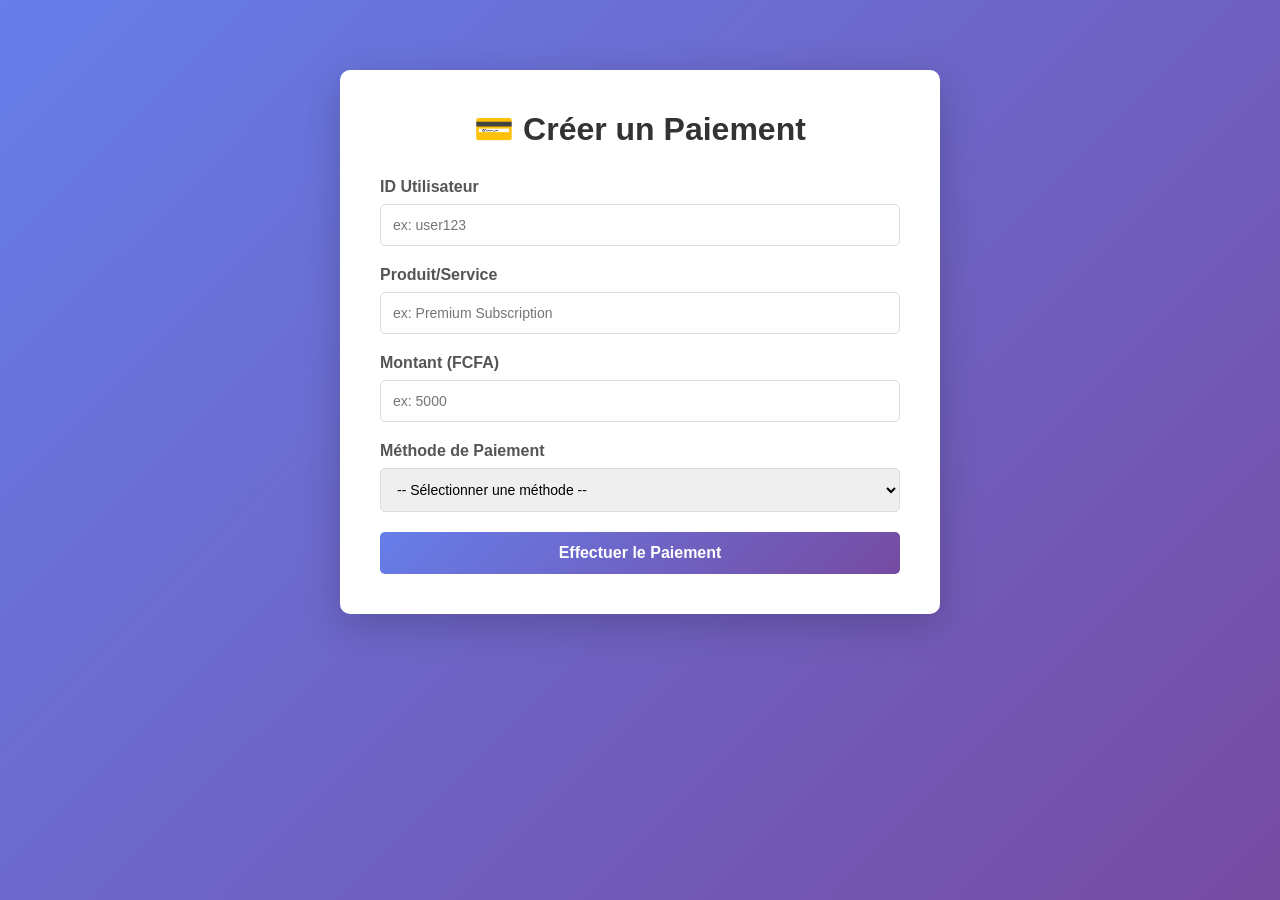
<file: backend/index.html>
<!DOCTYPE html>
<html lang="fr">
<head>
    <meta charset="UTF-8">
    <meta name="viewport" content="width=device-width, initial-scale=1.0">
    <title>Système de Paiement</title>
    <style>
        * {
            margin: 0;
            padding: 0;
            box-sizing: border-box;
        }
        body {
            font-family: 'Segoe UI', Tahoma, Geneva, Verdana, sans-serif;
            background: linear-gradient(135deg, #667eea 0%, #764ba2 100%);
            min-height: 100vh;
            padding: 20px;
        }
        .container {
            max-width: 600px;
            margin: 50px auto;
            background: white;
            border-radius: 10px;
            box-shadow: 0 10px 40px rgba(0, 0, 0, 0.2);
            padding: 40px;
        }
        h1 {
            color: #333;
            margin-bottom: 30px;
            text-align: center;
        }
        .form-group {
            margin-bottom: 20px;
        }
        label {
            display: block;
            margin-bottom: 8px;
            color: #555;
            font-weight: 600;
        }
        input, select {
            width: 100%;
            padding: 12px;
            border: 1px solid #ddd;
            border-radius: 5px;
            font-size: 14px;
            transition: border-color 0.3s;
        }
        input:focus, select:focus {
            outline: none;
            border-color: #667eea;
            box-shadow: 0 0 0 3px rgba(102, 126, 234, 0.1);
        }
        button {
            width: 100%;
            padding: 12px;
            background: linear-gradient(135deg, #667eea 0%, #764ba2 100%);
            color: white;
            border: none;
            border-radius: 5px;
            font-size: 16px;
            font-weight: 600;
            cursor: pointer;
            transition: transform 0.2s, box-shadow 0.2s;
        }
        button:hover {
            transform: translateY(-2px);
            box-shadow: 0 5px 20px rgba(102, 126, 234, 0.4);
        }
        button:active {
            transform: translateY(0);
        }
        .message {
            margin-top: 20px;
            padding: 15px;
            border-radius: 5px;
            text-align: center;
            display: none;
        }
        .message.success {
            background: #d4edda;
            color: #155724;
            border: 1px solid #c3e6cb;
            display: block;
        }
        .message.error {
            background: #f8d7da;
            color: #721c24;
            border: 1px solid #f5c6cb;
            display: block;
        }
        .loading {
            display: none;
            text-align: center;
            color: #667eea;
        }
        .spinner {
            border: 3px solid #f3f3f3;
            border-top: 3px solid #667eea;
            border-radius: 50%;
            width: 20px;
            height: 20px;
            animation: spin 1s linear infinite;
            display: inline-block;
            margin-right: 10px;
        }
        @keyframes spin {
            0% { transform: rotate(0deg); }
            100% { transform: rotate(360deg); }
        }
    </style>
</head>
<body>
    <div class="container">
        <h1>💳 Créer un Paiement</h1>
        <form id="paymentForm">
            <div class="form-group">
                <label for="user_id">ID Utilisateur</label>
                <input type="text" id="user_id" name="user_id" required placeholder="ex: user123">
            </div>
            <div class="form-group">
                <label for="item_name">Produit/Service</label>
                <input type="text" id="item_name" name="item_name" required placeholder="ex: Premium Subscription">
            </div>
            <div class="form-group">
                <label for="amount">Montant (FCFA)</label>
                <input type="number" id="amount" name="amount" required min="100" placeholder="ex: 5000">
            </div>
            <div class="form-group">
                <label for="method">Méthode de Paiement</label>
                <select id="method" name="method" required>
                    <option value="">-- Sélectionner une méthode --</option>
                    <option value="wave">Wave</option>
                    <option value="orange">Orange Money</option>
                    <option value="paytech">PayTech</option>
                </select>
            </div>
            <div class="loading" id="loading">
                <div class="spinner"></div>
                <span>Traitement en cours...</span>
            </div>
            <button type="submit">Effectuer le Paiement</button>
            <div class="message" id="message"></div>
        </form>
    </div>
    <script>
        const form = document.getElementById('paymentForm');
        const messageDiv = document.getElementById('message');
        const loadingDiv = document.getElementById('loading');

        form.addEventListener('submit', async (e) => {
            e.preventDefault();
            messageDiv.style.display = 'none';
            loadingDiv.style.display = 'block';

            const formData = {
                user_id: document.getElementById('user_id').value,
                item_name: document.getElementById('item_name').value,
                amount: document.getElementById('amount').value,
                method: document.getElementById('method').value,
                success_url: `${window.location.origin}/success.html`,
                cancel_url: `${window.location.origin}/cancel.html`
            };

            try {
                const response = await fetch('http://localhost:5000/create_payment', {
                    method: 'POST',
                    headers: {
                        'Content-Type': 'application/json'
                    },
                    body: JSON.stringify(formData)
                });

                const data = await response.json();
                loadingDiv.style.display = 'none';

                if (data.success || data.redirect_url) {
                    messageDiv.className = 'message success';
                    messageDiv.textContent = '✓ Paiement créé avec succès! Redirection...';
                    messageDiv.style.display = 'block';
                    setTimeout(() => {
                        window.location.href = data.redirect_url || data.payment_url || '/success.html';
                    }, 2000);
                } else {
                    throw new Error(data.message || 'Erreur lors de la création du paiement');
                }
            } catch (error) {
                loadingDiv.style.display = 'none';
                messageDiv.className = 'message error';
                messageDiv.textContent = `✕ Erreur: ${error.message}`;
                messageDiv.style.display = 'block';
            }
        });
    </script>
</body>
</html>
</file>
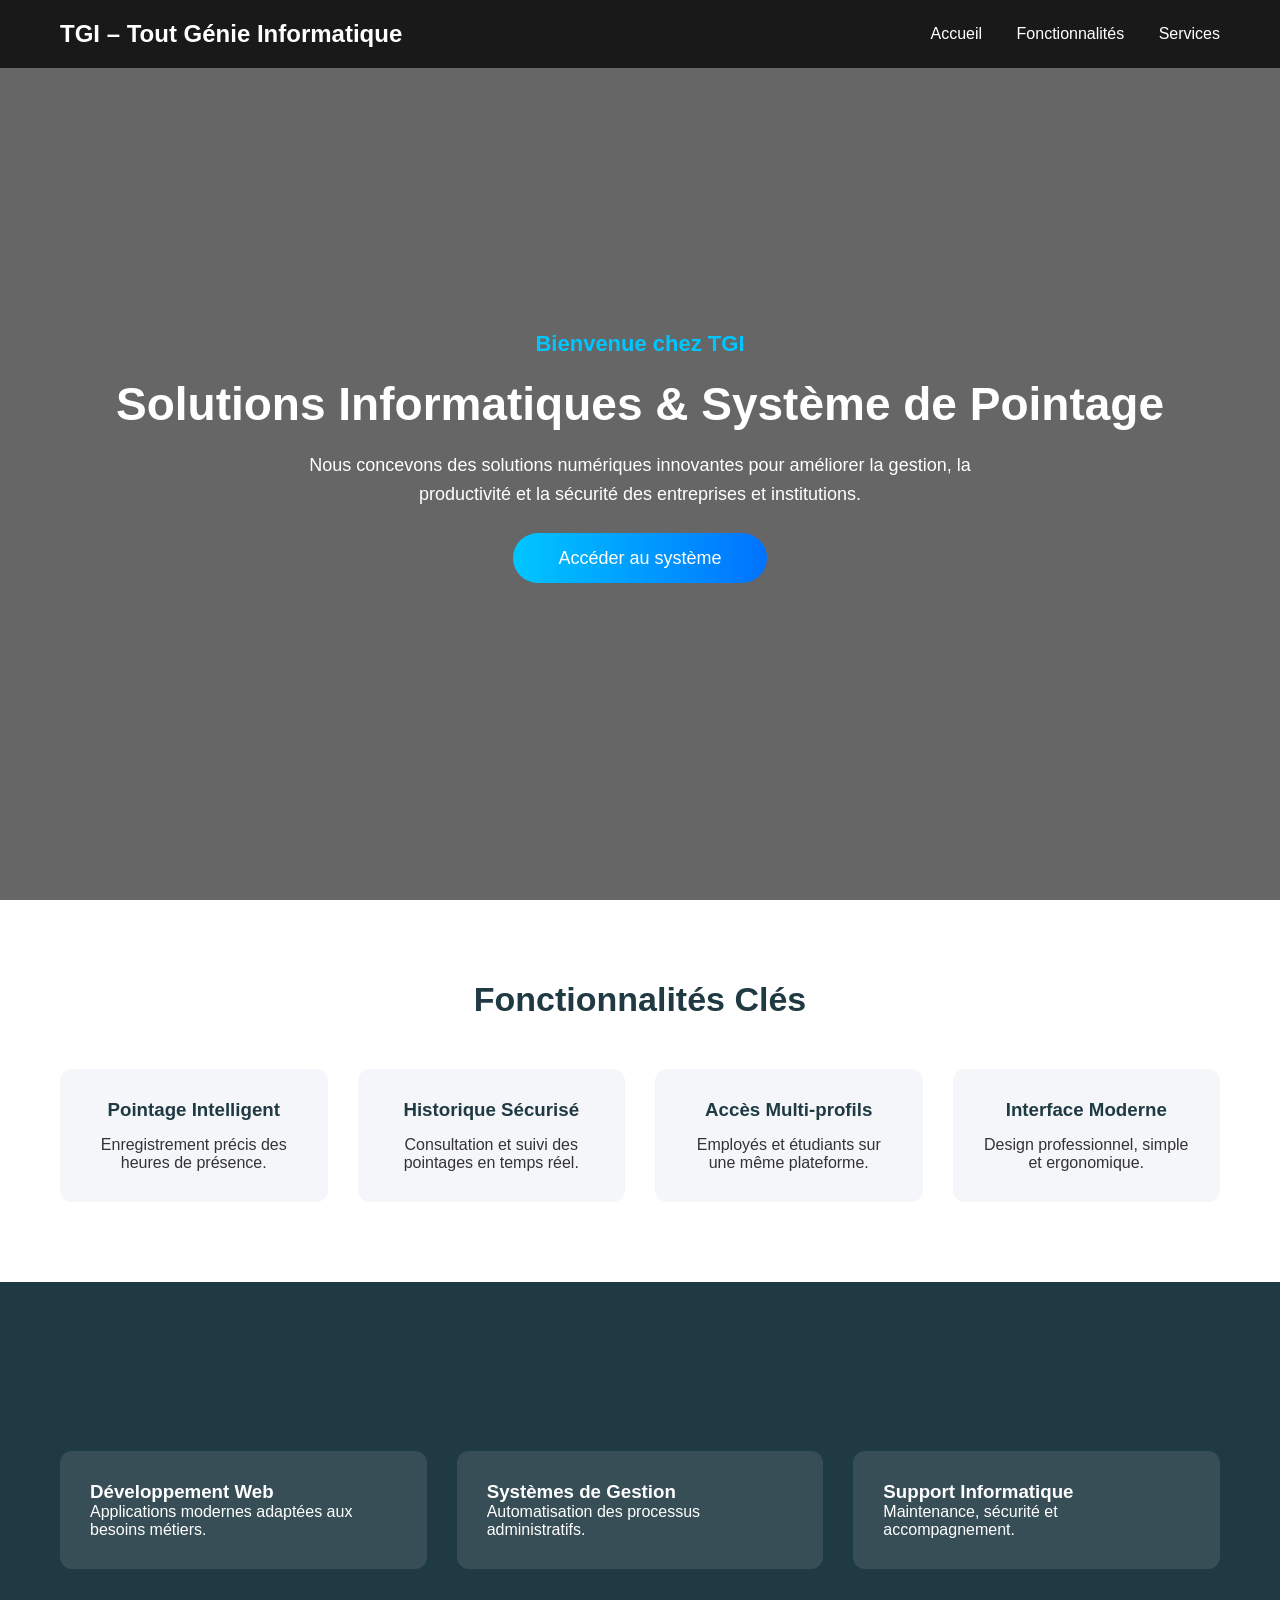
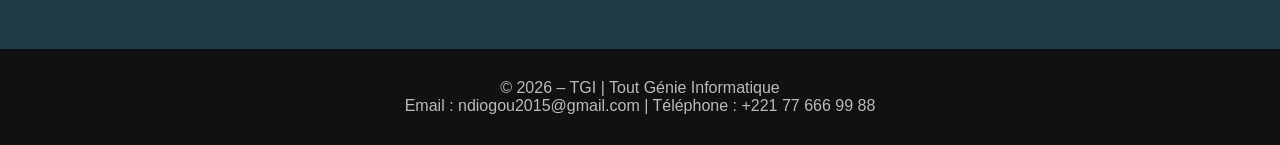
<file: src/index.html>
<!DOCTYPE html>
<html lang="fr">
<head>
<meta charset="UTF-8">
<title>TGI | Tout Génie Informatique</title>

<style>
* {
    margin: 0;
    padding: 0;
    box-sizing: border-box;
}

body {
    font-family: "Segoe UI", Arial, sans-serif;
    color: #333;
}

/* ===== HEADER ===== */
header {
    position: fixed;
    width: 100%;
    top: 0;
    left: 0;
    padding: 20px 60px;
    background: rgba(0,0,0,0.75);
    display: flex;
    justify-content: space-between;
    align-items: center;
    z-index: 100;
}

.logo {
    font-size: 24px;
    font-weight: bold;
    color: #fff;
}

nav a {
    color: #fff;
    margin-left: 30px;
    text-decoration: none;
    font-size: 16px;
}

/* ===== HERO ===== */
.hero {
    height: 100vh;
    background:
        linear-gradient(rgba(0,0,0,0.6), rgba(0,0,0,0.6)),
        url("https://images.unsplash.com/photo-1519389950473-47ba0277781c");
    background-size: cover;
    background-position: center;
    display: flex;
    align-items: center;
    justify-content: center;
    text-align: center;
    padding: 20px;
    color: #fff;
}

.hero-content h2 {
    font-size: 22px;
    color: #00c6ff;
}

.hero-content h1 {
    font-size: 46px;
    margin: 20px 0;
}

.hero-content p {
    font-size: 18px;
    max-width: 750px;
    margin: 0 auto 40px;
    line-height: 1.6;
}

.hero-content a {
    padding: 15px 45px;
    background: linear-gradient(90deg, #00c6ff, #0072ff);
    color: #fff;
    text-decoration: none;
    font-size: 18px;
    border-radius: 30px;
}

/* ===== SECTIONS ===== */
section {
    padding: 80px 60px;
}

.section-title {
    text-align: center;
    margin-bottom: 50px;
}

.section-title h2 {
    font-size: 34px;
    color: #203a43;
}

/* ===== FEATURES ===== */
.features {
    display: grid;
    grid-template-columns: repeat(auto-fit, minmax(250px,1fr));
    gap: 30px;
}

.feature-box {
    background: #f4f6f9;
    padding: 30px;
    border-radius: 12px;
    text-align: center;
}

.feature-box h3 {
    margin-bottom: 15px;
    color: #203a43;
}

/* ===== SERVICES ===== */
.services {
    background: #203a43;
    color: white;
}

.services-grid {
    display: grid;
    grid-template-columns: repeat(auto-fit, minmax(250px,1fr));
    gap: 30px;
}

.service-box {
    background: rgba(255,255,255,0.1);
    padding: 30px;
    border-radius: 12px;
}

/* ===== FOOTER ===== */
footer {
    background: #111;
    color: #bbb;
    padding: 30px;
    text-align: center;
}
</style>
</head>

<body>

<header>
    <div class="logo">TGI – Tout Génie Informatique</div>
    <nav>
        <a href="#">Accueil</a>
        <a href="#features">Fonctionnalités</a>
        <a href="#services">Services</a>
   
    </nav>
</header>

<!-- HERO -->
<section class="hero">
    <div class="hero-content">
        <h2>Bienvenue chez TGI</h2>
        <h1>Solutions Informatiques & Système de Pointage</h1>
        <p>
            Nous concevons des solutions numériques innovantes
            pour améliorer la gestion, la productivité et la sécurité
            des entreprises et institutions.
        </p>
        <a href="login.html">Accéder au système</a>
    </div>
</section>

<!-- FONCTIONNALITES -->
<section id="features">
    <div class="section-title">
        <h2>Fonctionnalités Clés</h2>
    </div>

    <div class="features">
        <div class="feature-box">
            <h3>Pointage Intelligent</h3>
            <p>Enregistrement précis des heures de présence.</p>
        </div>
        <div class="feature-box">
            <h3>Historique Sécurisé</h3>
            <p>Consultation et suivi des pointages en temps réel.</p>
        </div>
        <div class="feature-box">
            <h3>Accès Multi-profils</h3>
            <p>Employés et étudiants sur une même plateforme.</p>
        </div>
        <div class="feature-box">
            <h3>Interface Moderne</h3>
            <p>Design professionnel, simple et ergonomique.</p>
        </div>
    </div>
</section>

<!-- SERVICES -->
<section id="services" class="services">
    <div class="section-title">
        <h2>Nos Services</h2>
    </div>

    <div class="services-grid">
        <div class="service-box">
            <h3>Développement Web</h3>
            <p>Applications modernes adaptées aux besoins métiers.</p>
        </div>
        <div class="service-box">
            <h3>Systèmes de Gestion</h3>
            <p>Automatisation des processus administratifs.</p>
        </div>
        <div class="service-box">
            <h3>Support Informatique</h3>
            <p>Maintenance, sécurité et accompagnement.</p>
        </div>
    </div>
</section>

<!-- FOOTER -->
<footer id="contact">
    <p>
        © 2026 – TGI | Tout Génie Informatique<br>
        Email : ndiogou2015@gmail.com | Téléphone : +221 77 666 99 88
    </p>
</footer>

</body>
</html>
</file>
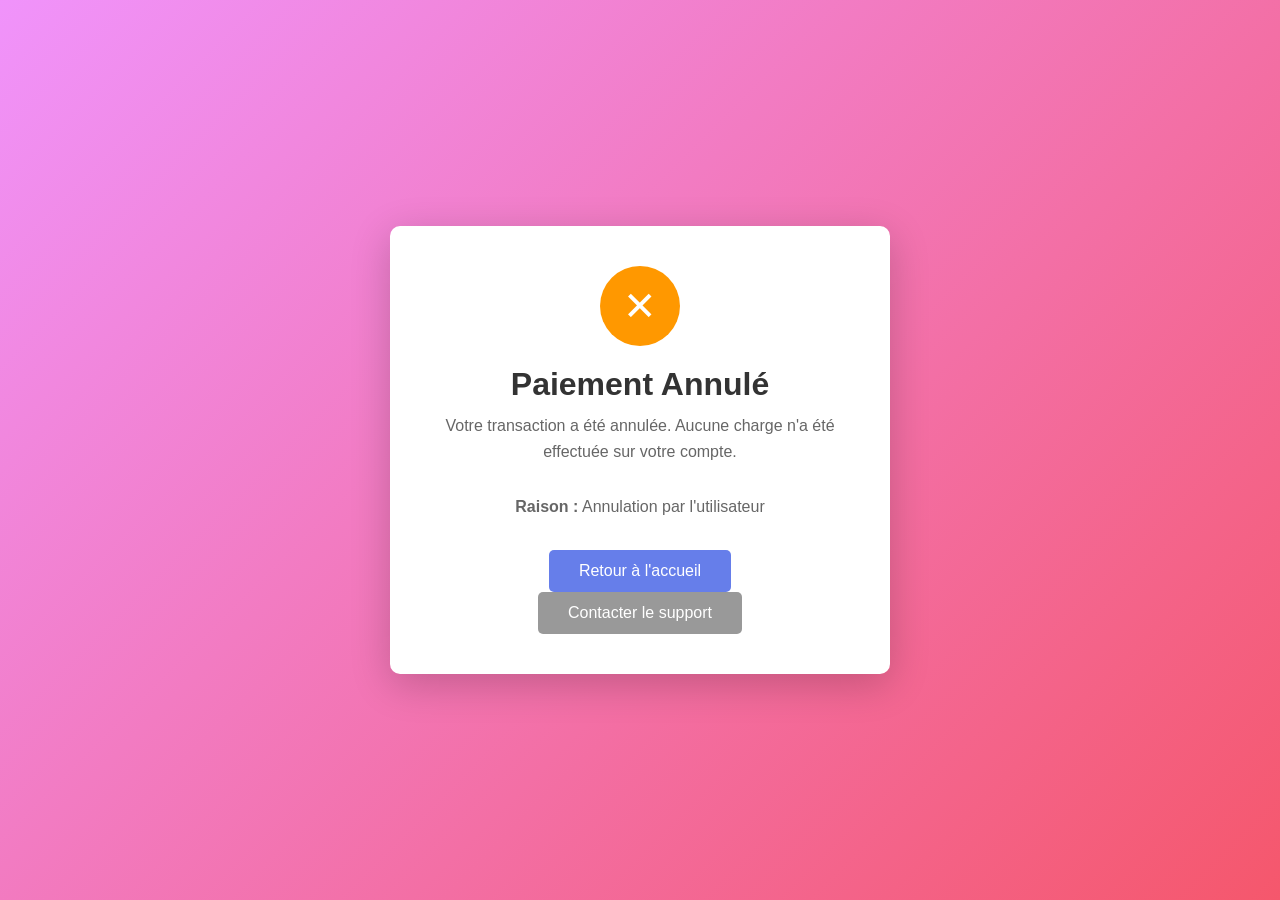
<file: backend/cancel.html>
<!DOCTYPE html>
<html lang="fr">
<head>
    <meta charset="UTF-8">
    <meta name="viewport" content="width=device-width, initial-scale=1.0">
    <title>Paiement Annulé</title>
    <style>
        * {
            margin: 0;
            padding: 0;
            box-sizing: border-box;
        }
        body {
            font-family: 'Segoe UI', Tahoma, Geneva, Verdana, sans-serif;
            background: linear-gradient(135deg, #f093fb 0%, #f5576c 100%);
            min-height: 100vh;
            display: flex;
            align-items: center;
            justify-content: center;
        }
        .container {
            background: white;
            border-radius: 10px;
            box-shadow: 0 10px 40px rgba(0, 0, 0, 0.2);
            padding: 40px;
            text-align: center;
            max-width: 500px;
        }
        .cancel-icon {
            width: 80px;
            height: 80px;
            background: #ff9800;
            border-radius: 50%;
            margin: 0 auto 20px;
            display: flex;
            align-items: center;
            justify-content: center;
            font-size: 40px;
            color: white;
        }
        h1 {
            color: #333;
            margin-bottom: 10px;
        }
        p {
            color: #666;
            margin-bottom: 30px;
            line-height: 1.6;
        }
        .button {
            background: #667eea;
            color: white;
            border: none;
            padding: 12px 30px;
            border-radius: 5px;
            font-size: 16px;
            cursor: pointer;
            text-decoration: none;
            display: inline-block;
            transition: background 0.3s;
            margin: 0 10px;
        }
        .button:hover {
            background: #764ba2;
        }
        .button-secondary {
            background: #999;
        }
        .button-secondary:hover {
            background: #666;
        }
    </style>
</head>
<body>
    <div class="container">
        <div class="cancel-icon">✕</div>
        <h1>Paiement Annulé</h1>
        <p>Votre transaction a été annulée. Aucune charge n'a été effectuée sur votre compte.</p>
        <p><strong>Raison :</strong> <span id="reason">Annulation par l'utilisateur</span></p>
        <div>
            <a href="/" class="button">Retour à l'accueil</a>
            <a href="/support.html" class="button button-secondary">Contacter le support</a>
        </div>
    </div>
    <script>
        // Récupérer la raison depuis l'URL si disponible
        const params = new URLSearchParams(window.location.search);
        const reason = params.get('reason') || "Annulation par l'utilisateur";
        document.getElementById('reason').textContent = reason;
    </script>
</body>
</html>
</file>
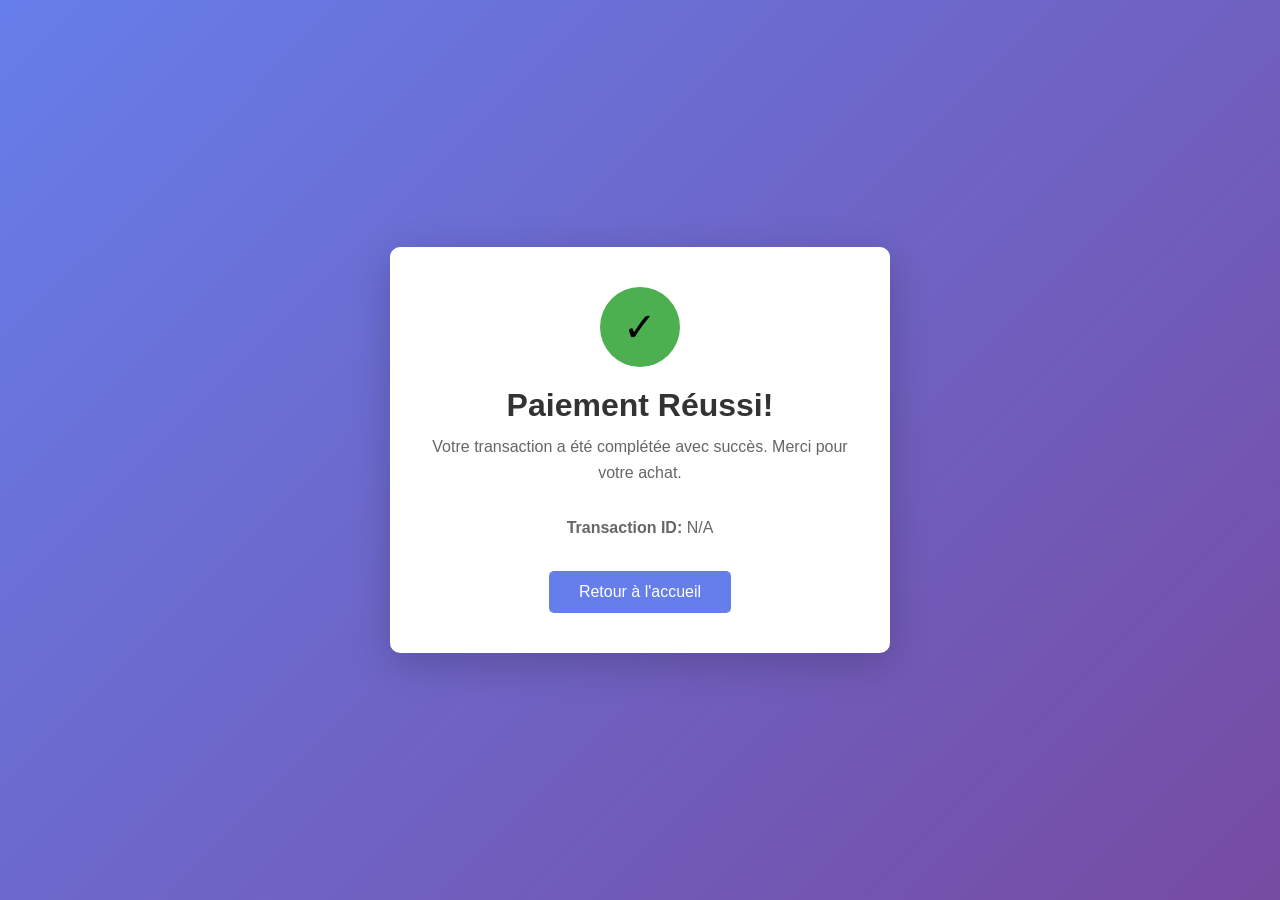
<file: backend/success.html>
<!DOCTYPE html>
<html lang="fr">
<head>
    <meta charset="UTF-8">
    <meta name="viewport" content="width=device-width, initial-scale=1.0">
    <title>Paiement Réussi</title>
    <style>
        * {
            margin: 0;
            padding: 0;
            box-sizing: border-box;
        }
        body {
            font-family: 'Segoe UI', Tahoma, Geneva, Verdana, sans-serif;
            background: linear-gradient(135deg, #667eea 0%, #764ba2 100%);
            min-height: 100vh;
            display: flex;
            align-items: center;
            justify-content: center;
        }
        .container {
            background: white;
            border-radius: 10px;
            box-shadow: 0 10px 40px rgba(0, 0, 0, 0.2);
            padding: 40px;
            text-align: center;
            max-width: 500px;
        }
        .success-icon {
            width: 80px;
            height: 80px;
            background: #4caf50;
            border-radius: 50%;
            margin: 0 auto 20px;
            display: flex;
            align-items: center;
            justify-content: center;
            font-size: 40px;
        }
        h1 {
            color: #333;
            margin-bottom: 10px;
        }
        p {
            color: #666;
            margin-bottom: 30px;
            line-height: 1.6;
        }
        .button {
            background: #667eea;
            color: white;
            border: none;
            padding: 12px 30px;
            border-radius: 5px;
            font-size: 16px;
            cursor: pointer;
            text-decoration: none;
            display: inline-block;
            transition: background 0.3s;
        }
        .button:hover {
            background: #764ba2;
        }
    </style>
</head>
<body>
    <div class="container">
        <div class="success-icon">✓</div>
        <h1>Paiement Réussi!</h1>
        <p>Votre transaction a été complétée avec succès. Merci pour votre achat.</p>
        <p><strong>Transaction ID:</strong> <span id="transaction-id">-</span></p>
        <a href="/" class="button">Retour à l'accueil</a>
    </div>
    <script>
        // Récupérer l'ID de transaction depuis l'URL
        const params = new URLSearchParams(window.location.search);
        const txnId = params.get('txn_id') || 'N/A';
        document.getElementById('transaction-id').textContent = txnId;
    </script>
</body>
</html>
</file>
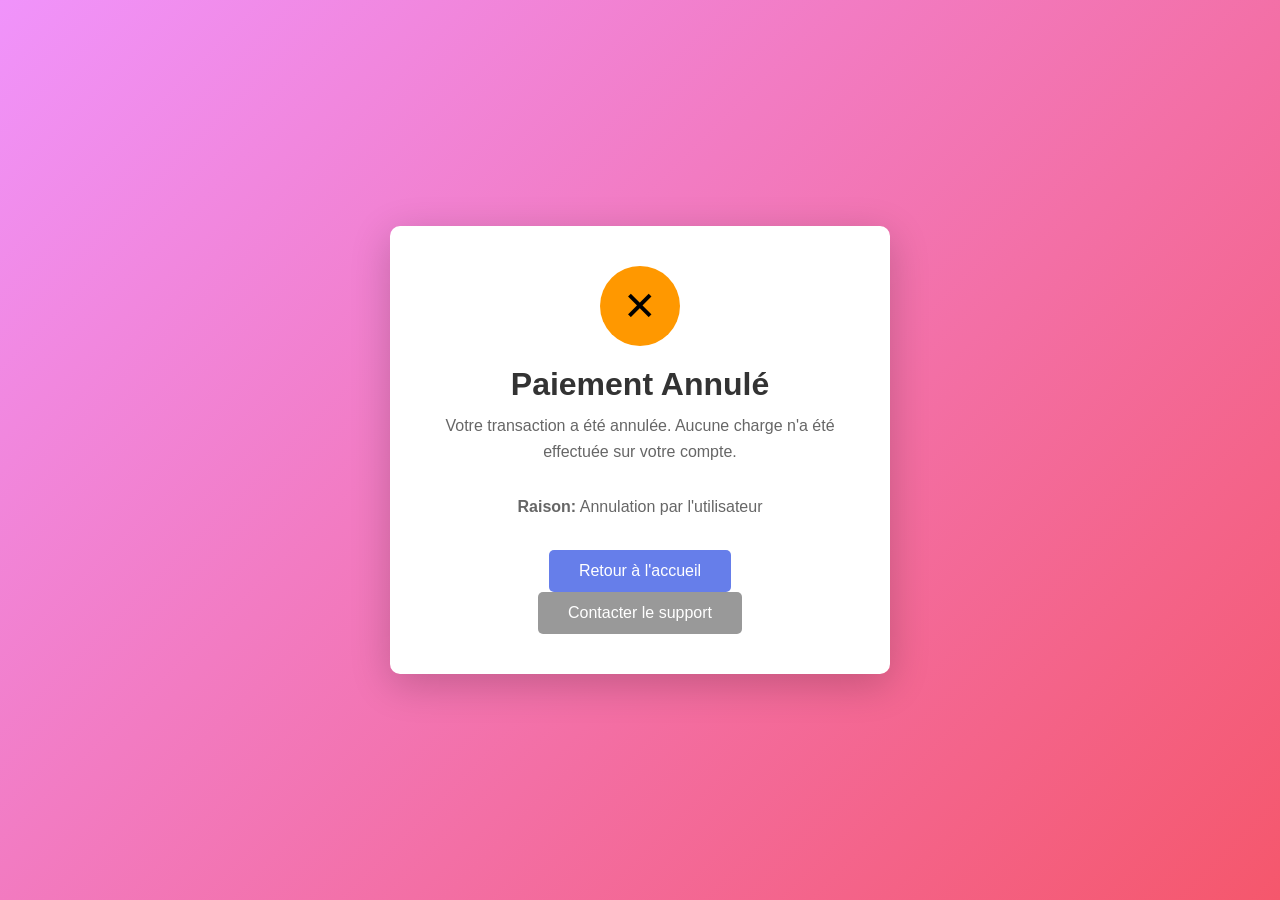
<file: payment/cancel.html>
<!DOCTYPE html>
<html lang="fr">
<head>
    <meta charset="UTF-8">
    <meta name="viewport" content="width=device-width, initial-scale=1.0">
    <title>Paiement Annulé</title>
    <style>
        * {
            margin: 0;
            padding: 0;
            box-sizing: border-box;
        }
        body {
            font-family: 'Segoe UI', Tahoma, Geneva, Verdana, sans-serif;
            background: linear-gradient(135deg, #f093fb 0%, #f5576c 100%);
            min-height: 100vh;
            display: flex;
            align-items: center;
            justify-content: center;
        }
        .container {
            background: white;
            border-radius: 10px;
            box-shadow: 0 10px 40px rgba(0, 0, 0, 0.2);
            padding: 40px;
            text-align: center;
            max-width: 500px;
        }
        .cancel-icon {
            width: 80px;
            height: 80px;
            background: #ff9800;
            border-radius: 50%;
            margin: 0 auto 20px;
            display: flex;
            align-items: center;
            justify-content: center;
            font-size: 40px;
        }
        h1 {
            color: #333;
            margin-bottom: 10px;
        }
        p {
            color: #666;
            margin-bottom: 30px;
            line-height: 1.6;
        }
        .button {
            background: #667eea;
            color: white;
            border: none;
            padding: 12px 30px;
            border-radius: 5px;
            font-size: 16px;
            cursor: pointer;
            text-decoration: none;
            display: inline-block;
            transition: background 0.3s;
            margin: 0 10px;
        }
        .button:hover {
            background: #764ba2;
        }
        .button-secondary {
            background: #999;
        }
        .button-secondary:hover {
            background: #666;
        }
    </style>
</head>
<body>
    <div class="container">
        <div class="cancel-icon">✕</div>
        <h1>Paiement Annulé</h1>
        <p>Votre transaction a été annulée. Aucune charge n'a été effectuée sur votre compte.</p>
        <p><strong>Raison:</strong> <span id="reason">Annulation par l'utilisateur</span></p>
        <div>
            <a href="/" class="button">Retour à l'accueil</a>
            <a href="/" class="button button-secondary">Contacter le support</a>
        </div>
    </div>
    <script>
        // Récupérer la raison depuis l'URL si disponible
        const params = new URLSearchParams(window.location.search);
        const reason = params.get('reason') || 'Annulation par l\'utilisateur';
        document.getElementById('reason').textContent = reason;
    </script>
</body>
</html>
</file>
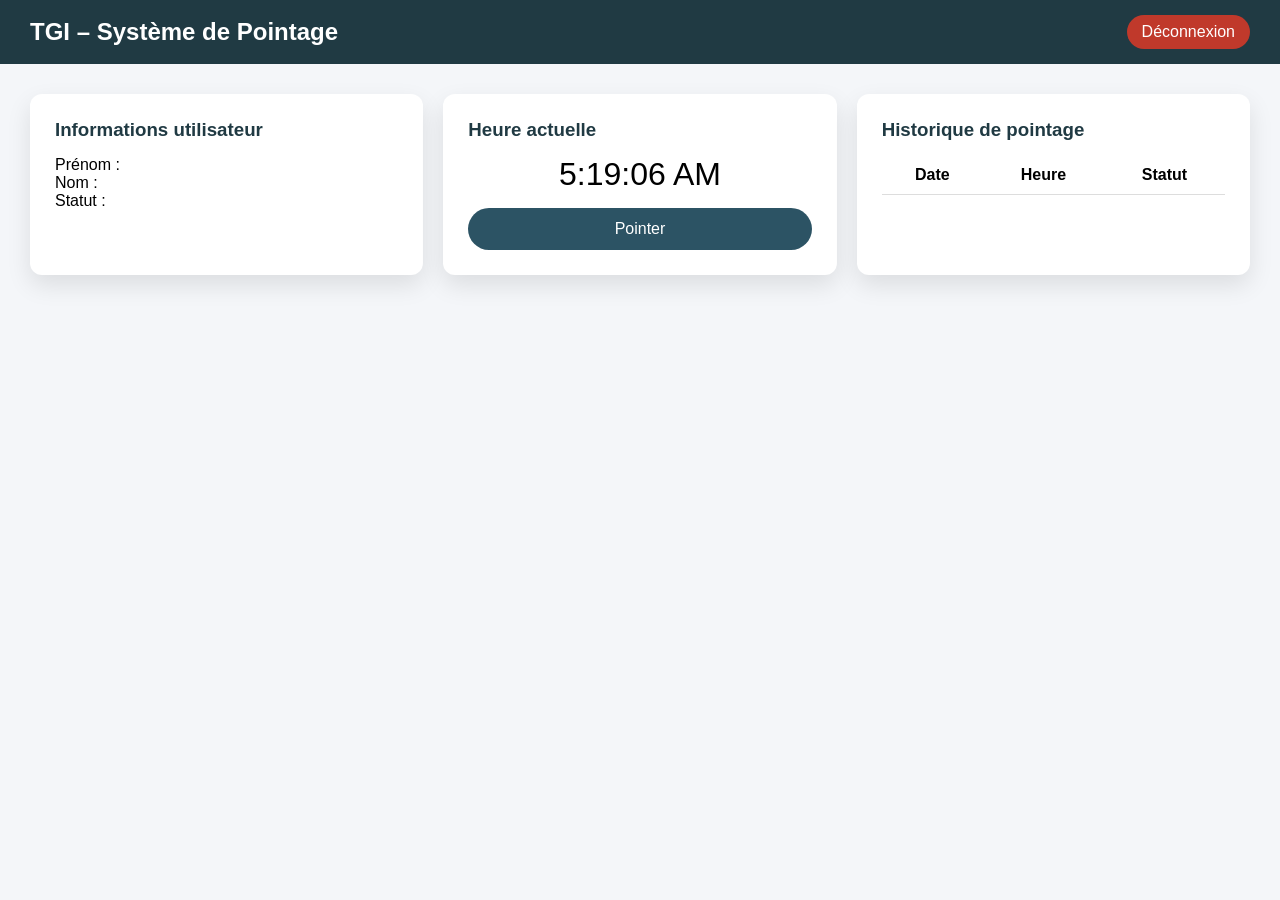
<file: src/dashboard.html>
<!DOCTYPE html>
<html lang="fr">
<head>
<meta charset="UTF-8">
<title>Pointage | TGI</title>
<link rel="stylesheet" href="css/dashboard.css">
</head>

<body>

<header>
    <h2>TGI – Système de Pointage</h2>
    <a href="login.html" class="logout">Déconnexion</a>
</header>

<div class="container">

    <div class="card">
        <h3>Informations utilisateur</h3>
        <p>Prénom : <strong id="prenom"></strong></p>
        <p>Nom : <strong id="nom"></strong></p>
        <p>Statut : <strong id="statut"></strong></p>
    </div>

    <div class="card">
        <h3>Heure actuelle</h3>
        <div class="clock" id="heure"></div>
        <button onclick="pointer()">Pointer</button>
        <p id="message"></p>
    </div>

    <div class="card">
        <h3>Historique de pointage</h3>
        <table>
            <thead>
                <tr>
                    <th>Date</th>
                    <th>Heure</th>
                    <th>Statut</th>
                </tr>
            </thead>
            <tbody id="historique"></tbody>
        </table>
    </div>

</div>

<script>
// Récupération infos utilisateur
const params = new URLSearchParams(window.location.search);
const prenom = params.get("prenom");
const nom = params.get("nom");
const statut = params.get("statut");

document.getElementById("prenom").textContent = prenom;
document.getElementById("nom").textContent = nom;
document.getElementById("statut").textContent = statut;

// Horloge temps réel
function updateClock() {
    const d = new Date();
    document.getElementById("heure").textContent =
        d.toLocaleTimeString();
}
setInterval(updateClock, 1000);
updateClock();

// Historique
let historique = JSON.parse(localStorage.getItem("pointages")) || [];

function afficherHistorique() {
    const tbody = document.getElementById("historique");
    tbody.innerHTML = "";

    historique.forEach(p => {
        const tr = document.createElement("tr");
        tr.innerHTML = `
            <td>${p.date}</td>
            <td>${p.heure}</td>
            <td>${p.statut}</td>
        `;
        tbody.appendChild(tr);
    });
}

afficherHistorique();

// Pointer
function pointer() {
    const now = new Date();

    const pointage = {
        date: now.toLocaleDateString(),
        heure: now.toLocaleTimeString(),
        statut: statut
    };

    historique.push(pointage);
    localStorage.setItem("pointages", JSON.stringify(historique));

    afficherHistorique();

    document.getElementById("message").innerHTML =
        "✅ Pointage enregistré avec succès";
}
</script>

</body>
</html>
</file>
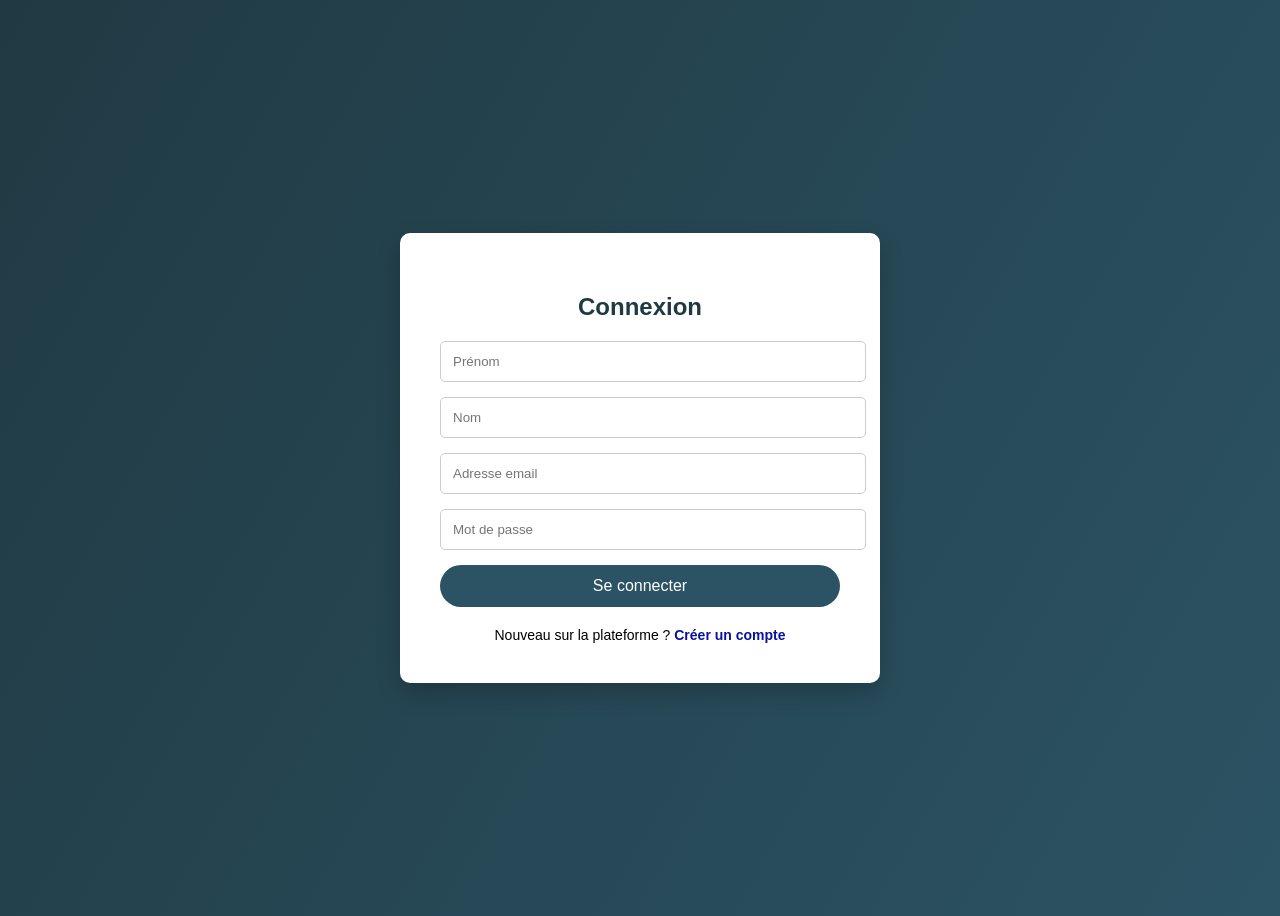
<file: src/login.html>
<!DOCTYPE html>
<html lang="fr">
<head>
<meta charset="UTF-8">
<title>Connexion | TGI</title>

<style>
body {
    font-family: Arial, sans-serif;
    background: linear-gradient(120deg, #203a43, #2c5364);
    height: 100vh;
    display: flex;
    justify-content: center;
    align-items: center;
}

.login-box {
    background: white;
    padding: 40px;
    width: 400px;
    border-radius: 10px;
    box-shadow: 0 10px 25px rgba(0,0,0,0.2);
}

.login-box h2 {
    text-align: center;
    margin-bottom: 20px;
    color: #203a43;
}

.login-box input {
    width: 100%;
    padding: 12px;
    margin-bottom: 15px;
    border: 1px solid #ccc;
    border-radius: 5px;
}

.login-box button {
    width: 100%;
    padding: 12px;
    background: #2c5364;
    color: white;
    border: none;
    border-radius: 25px;
    font-size: 16px;
    cursor: pointer;
}

.login-box button:hover {
    background: #0d2299;
}

.register {
    text-align: center;
    margin-top: 20px;
    font-size: 14px;
}

.register a {
    color: #0812a0;
    font-weight: bold;
    text-decoration: none;
}

.register a:hover {
    text-decoration: underline;
}
</style>
</head>

<body>

<div class="login-box">
    <h2>Connexion</h2>

    <!-- FORMULAIRE DE CONNEXION -->
    <form action="dashboard.html" method="get">
        <input type="text" name="prenom" placeholder="Prénom" required>
        <input type="text" name="nom" placeholder="Nom" required>
        <input type="email" name="email" placeholder="Adresse email" required>
        <input type="password" placeholder="Mot de passe" required>

        <button type="submit">Se connecter</button>
    </form>

    <!-- OPTION CREER UN COMPTE -->
    <div class="register">
        Nouveau sur la plateforme ?
        <a href="register.html">Créer un compte</a>
    </div>
</div>

</body>
</html>
</file>
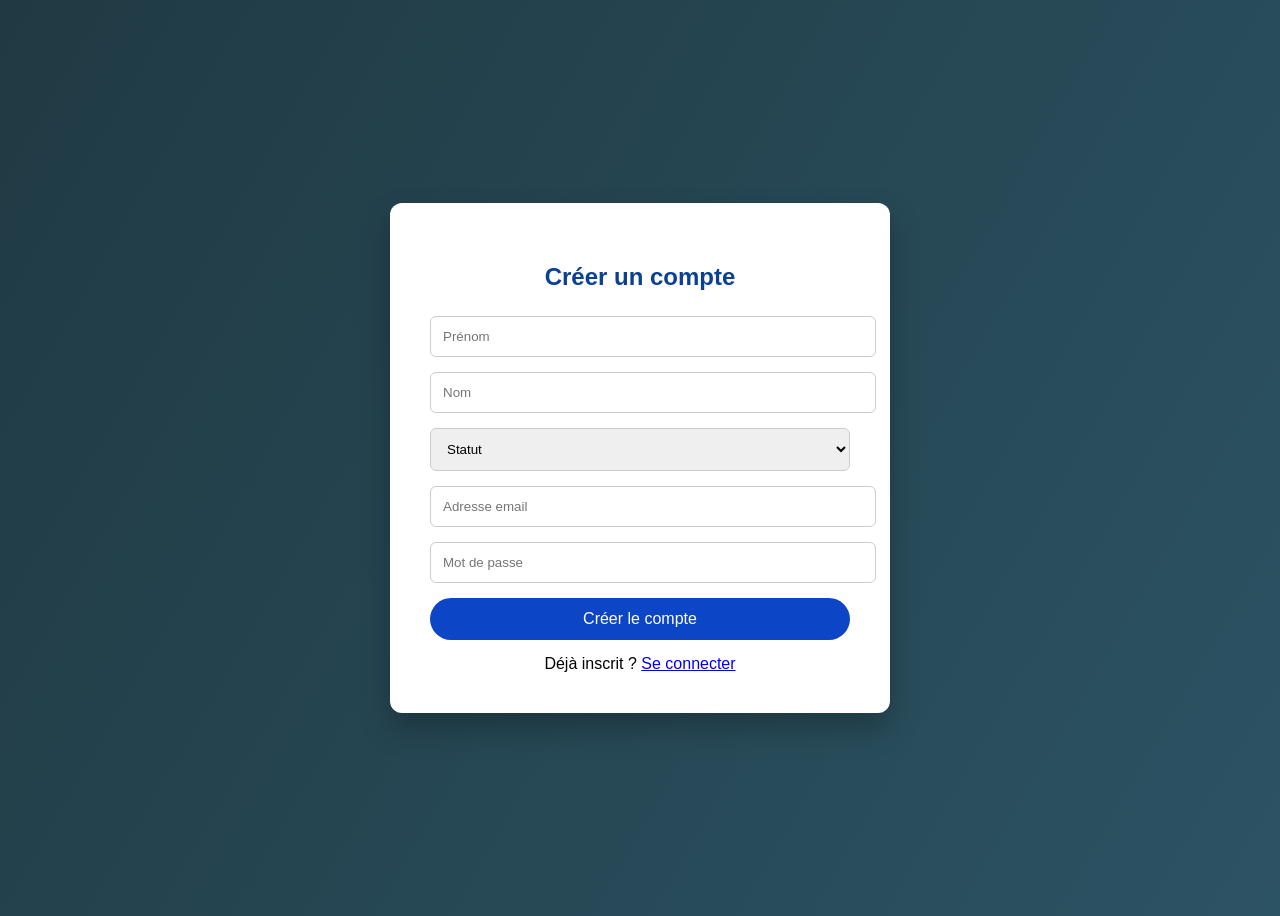
<file: src/register.html>
<!DOCTYPE html>
<html lang="fr">
<head>
<meta charset="UTF-8">
<title>Créer un compte | TGI</title>

<style>
body {
    font-family: Arial, sans-serif;
    background: linear-gradient(120deg, #203a43, #2c5364);
    height: 100vh;
    display: flex;
    justify-content: center;
    align-items: center;
}

.register-box {
    background: white;
    padding: 40px;
    width: 420px;
    border-radius: 12px;
    box-shadow: 0 15px 30px rgba(0,0,0,0.25);
}

.register-box h2 {
    text-align: center;
    margin-bottom: 25px;
    color: #0a4193;
}

.register-box input,
.register-box select {
    width: 100%;
    padding: 12px;
    margin-bottom: 15px;
    border: 1px solid #ccc;
    border-radius: 6px;
}

.register-box button {
    width: 100%;
    padding: 12px;
    background: #0d45c7;
    color: white;
    border: none;
    border-radius: 25px;
    font-size: 16px;
    cursor: pointer;
}

.register-box button:hover {
    background: #203a43;
}

.link {
    text-align: center;
    margin-top: 15px;
}
</style>
</head>

<body>

<div class="register-box">
    <h2>Créer un compte</h2>

    <!-- APRES INSCRIPTION → DASHBOARD -->
    <form action="dashboard.html" method="get">
        <input type="text" name="prenom" placeholder="Prénom" required>
        <input type="text" name="nom" placeholder="Nom" required>

        <select name="statut" required>
            <option value="">Statut</option>
            <option value="Employé">Employé</option>
            <option value="Étudiant">Étudiant</option>
        </select>

        <input type="email" name="email" placeholder="Adresse email" required>
        <input type="password" placeholder="Mot de passe" required>

        <button type="submit">Créer le compte</button>
    </form>

    <div class="link">
        Déjà inscrit ? <a href="login.html">Se connecter</a>
    </div>
</div>

</body>
</html>
</file>
<file: src/css/dashboard.css>
* {
    margin: 0;
    padding: 0;
    box-sizing: border-box;
}

body {
    font-family: Arial, sans-serif;
    background: #f4f6f9;
}

/* Header */
header {
    background: #203a43;
    color: white;
    padding: 15px 30px;
    display: flex;
    justify-content: space-between;
    align-items: center;
}

.logout {
    color: white;
    text-decoration: none;
    background: #c0392b;
    padding: 8px 15px;
    border-radius: 20px;
}

/* Container */
.container {
    padding: 30px;
    display: grid;
    grid-template-columns: repeat(auto-fit, minmax(300px,1fr));
    gap: 20px;
}

/* Cards */
.card {
    background: white;
    padding: 25px;
    border-radius: 12px;
    box-shadow: 0 10px 25px rgba(0,0,0,0.1);
}

.card h3 {
    margin-bottom: 15px;
    color: #203a43;
}

/* Clock */
.clock {
    font-size: 32px;
    margin: 15px 0;
    text-align: center;
}

/* Button */
button {
    width: 100%;
    padding: 12px;
    background: #2c5364;
    color: white;
    border: none;
    border-radius: 25px;
    font-size: 16px;
    cursor: pointer;
}

button:hover {
    background: #203a43;
}

/* Table */
table {
    width: 100%;
    border-collapse: collapse;
    margin-top: 10px;
}

table th,
table td {
    padding: 10px;
    border-bottom: 1px solid #ddd;
    text-align: center;
}
</file>
